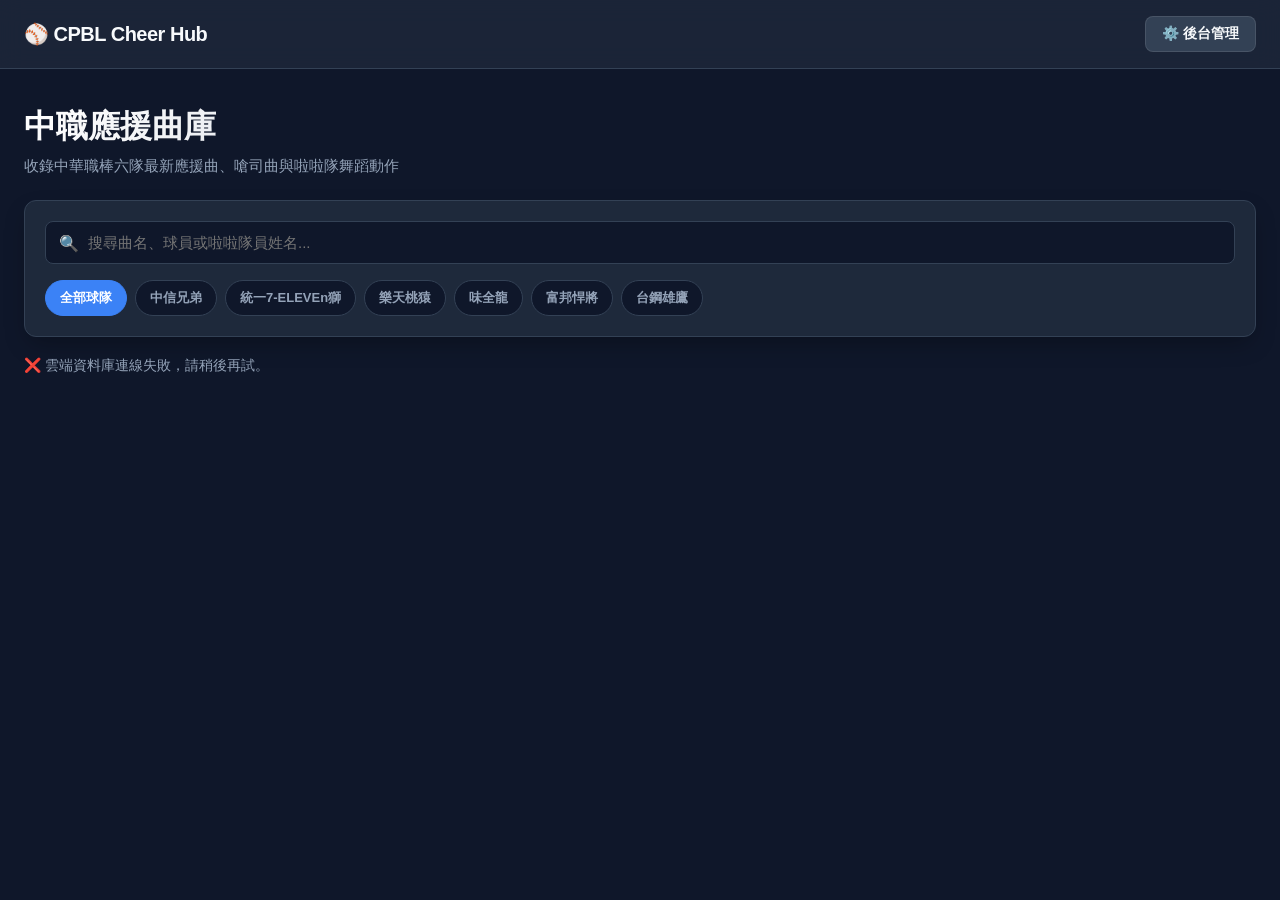
<file: index.html>
<!DOCTYPE html>
<html lang="zh-TW">
<head>
  <meta charset="UTF-8">
  <meta name="viewport" content="width=device-width, initial-scale=1.0">
  <title>CPBL 中職應援曲庫</title>
  <style>
    :root {
      --bg-dark: #0f172a;
      --card-bg: #1e293b;
      --card-border: #334155;
      --text-main: #f8fafc;
      --text-sub: #94a3b8;
      --primary: #3b82f6;

      /* 中職六隊代表色 */
      --color-brothers: #f59e0b;  /* 中信兄弟 - 黃 */
      --color-lions: #f97316;     /* 統一獅 - 橘 */
      --color-monkeys: #991b1b;   /* 樂天桃猿 - 桃紅/酒紅 */
      --color-dragons: #dc2626;   /* 味全龍 - 烈焰紅 */
      --color-guardians: #0284c7; /* 富邦悍將 - 悍將藍 */
      --color-hawks: #059669;     /* 台鋼雄鷹 - 綠 */
    }

    * { box-sizing: border-box; }
    body {
      font-family: -apple-system, BlinkMacSystemFont, "Segoe UI", Roboto, "Helvetica Neue", Arial, sans-serif;
      background: var(--bg-dark);
      color: var(--text-main);
      margin: 0;
      padding: 0;
      min-height: 100vh;
    }

    /* 頂部導航列 */
    header {
      background: rgba(30, 41, 59, 0.8);
      backdrop-filter: blur(12px);
      border-bottom: 1px solid var(--card-border);
      position: sticky;
      top: 0;
      z-index: 100;
    }

    .nav-container {
      max-width: 1280px;
      margin: 0 auto;
      padding: 16px 24px;
      display: flex;
      justify-content: space-between;
      align-items: center;
    }

    .brand {
      display: flex;
      align-items: center;
      gap: 10px;
      font-size: 20px;
      font-weight: 800;
      letter-spacing: -0.5px;
    }

    .admin-btn {
      background: #334155;
      color: var(--text-main);
      text-decoration: none;
      padding: 8px 16px;
      border-radius: 8px;
      font-size: 14px;
      font-weight: 600;
      border: 1px solid rgba(255, 255, 255, 0.1);
      transition: all 0.2s ease;
    }

    .admin-btn:hover {
      background: var(--primary);
      transform: translateY(-1px);
    }

    /* 主視覺與控制區塊 */
    .hero-section {
      max-width: 1280px;
      margin: 0 auto;
      padding: 36px 24px 24px 24px;
    }

    .hero-title {
  font-size: 32px;
  font-weight: 800;
  margin: 0 0 8px 0;
  background: linear-gradient(135deg, #ffffff 0%, #94a3b8 100%);
  -webkit-background-clip: text;
  background-clip: text; /* 補上這一行標準屬性 */
  -webkit-text-fill-color: transparent;
}

    .hero-subtitle {
      color: var(--text-sub);
      font-size: 15px;
      margin: 0 0 24px 0;
    }

    /* 搜尋與篩選工具列 */
    .controls {
      display: flex;
      flex-direction: column;
      gap: 16px;
      background: var(--card-bg);
      padding: 20px;
      border-radius: 12px;
      border: 1px solid var(--card-border);
      box-shadow: 0 10px 25px -5px rgba(0, 0, 0, 0.3);
    }

    .search-bar {
      position: relative;
      width: 100%;
    }

    .search-input {
      width: 100%;
      padding: 12px 16px 12px 42px;
      background: #0f172a;
      border: 1px solid var(--card-border);
      border-radius: 8px;
      color: var(--text-main);
      font-size: 15px;
      outline: none;
      transition: border-color 0.2s ease;
    }

    .search-input:focus {
      border-color: var(--primary);
    }

    .search-icon {
      position: absolute;
      left: 14px;
      top: 50%;
      transform: translateY(-50%);
      color: var(--text-sub);
    }

    /* 球隊標籤篩選按鈕 */
    .filter-tabs {
      display: flex;
      flex-wrap: wrap;
      gap: 8px;
    }

    .tab-btn {
      background: #0f172a;
      color: var(--text-sub);
      border: 1px solid var(--card-border);
      padding: 8px 14px;
      border-radius: 20px;
      font-size: 13px;
      font-weight: 600;
      cursor: pointer;
      transition: all 0.2s ease;
      display: flex;
      align-items: center;
      gap: 6px;
    }

    .tab-btn:hover {
      color: var(--text-main);
      border-color: #64748b;
    }

    .tab-btn.active {
      background: var(--primary);
      color: #ffffff;
      border-color: var(--primary);
    }

    /* 狀態提示列 */
    .status-bar {
      display: flex;
      justify-content: space-between;
      align-items: center;
      margin-top: 20px;
      font-size: 14px;
      color: var(--text-sub);
    }

    /* 歌曲展示網格 */
    .content-container {
      max-width: 1280px;
      margin: 0 auto;
      padding: 0 24px 60px 24px;
    }

    .song-grid {
      display: grid;
      grid-template-columns: repeat(auto-fill, minmax(340px, 1fr));
      gap: 24px;
    }

    /* 歌曲卡片 */
    .song-card {
      background: var(--card-bg);
      border-radius: 12px;
      overflow: hidden;
      border: 1px solid var(--card-border);
      display: flex;
      flex-direction: column;
      transition: transform 0.2s ease, box-shadow 0.2s ease, border-color 0.2s ease;
    }

    .song-card:hover {
      transform: translateY(-4px);
      box-shadow: 0 12px 24px -10px rgba(0, 0, 0, 0.5);
      border-color: #475569;
    }

    /* 16:9 影片框架 */
    .video-frame {
      position: relative;
      width: 100%;
      padding-bottom: 56.25%;
      background: #000;
    }

    .video-frame iframe {
      position: absolute;
      top: 0;
      left: 0;
      width: 100%;
      height: 100%;
      border: 0;
    }

    .card-info {
      padding: 18px;
      flex-grow: 1;
      display: flex;
      flex-direction: column;
    }

    /* 球隊專屬 Badge 色彩 */
    .team-badge {
      align-self: flex-start;
      padding: 4px 10px;
      border-radius: 6px;
      font-size: 12px;
      font-weight: 700;
      margin-bottom: 10px;
      text-transform: uppercase;
      letter-spacing: 0.5px;
    }

    .team-brothers { background: rgba(245, 158, 11, 0.15); color: var(--color-brothers); border: 1px solid rgba(245, 158, 11, 0.3); }
    .team-lions { background: rgba(249, 115, 22, 0.15); color: var(--color-lions); border: 1px solid rgba(249, 115, 22, 0.3); }
    .team-monkeys { background: rgba(153, 27, 27, 0.2); color: #fca5a5; border: 1px solid rgba(153, 27, 27, 0.4); }
    .team-dragons { background: rgba(220, 38, 38, 0.15); color: #f87171; border: 1px solid rgba(220, 38, 38, 0.3); }
    .team-guardians { background: rgba(2, 132, 199, 0.15); color: var(--color-guardians); border: 1px solid rgba(2, 132, 199, 0.3); }
    .team-hawks { background: rgba(5, 150, 105, 0.15); color: var(--color-hawks); border: 1px solid rgba(5, 150, 105, 0.3); }
    .team-default { background: rgba(148, 163, 184, 0.15); color: var(--text-sub); border: 1px solid var(--card-border); }

    .song-name {
      font-size: 18px;
      font-weight: 700;
      margin: 0 0 6px 0;
      color: #ffffff;
      line-height: 1.4;
    }

    .target-name {
      font-size: 14px;
      color: var(--text-sub);
      margin: 0;
      margin-top: auto;
      display: flex;
      align-items: center;
      gap: 6px;
    }

    .empty-container {
      grid-column: 1 / -1;
      text-align: center;
      padding: 80px 20px;
      background: var(--card-bg);
      border-radius: 12px;
      border: 1px dashed var(--card-border);
    }
    .empty-container p { color: var(--text-sub); margin: 0; }
  </style>
</head>
<body>

  <!-- 頂部導航 -->
  <header>
    <div class="nav-container">
      <div class="brand">⚾ CPBL Cheer Hub</div>
      <a href="admin.html" class="admin-btn">⚙️ 後台管理</a>
    </div>
  </header>

  <!-- 標題與搜尋篩選區 -->
  <section class="hero-section">
    <h1 class="hero-title">中職應援曲庫</h1>
    <p class="hero-subtitle">收錄中華職棒六隊最新應援曲、嗆司曲與啦啦隊舞蹈動作</p>

    <div class="controls">
      <!-- 關鍵字搜尋 -->
      <div class="search-bar">
        <span class="search-icon">🔍</span>
        <input 
          type="text" 
          id="searchInput" 
          class="search-input" 
          placeholder="搜尋曲名、球員或啦啦隊員姓名..."
        >
      </div>

      <!-- 球隊分類按鈕 -->
      <div class="filter-tabs" id="filterTabs">
        <button class="tab-btn active" data-team="ALL">全部球隊</button>
        <button class="tab-btn" data-team="中信兄弟">中信兄弟</button>
        <button class="tab-btn" data-team="統一7-ELEVEn獅">統一7-ELEVEn獅</button>
        <button class="tab-btn" data-team="樂天桃猿">樂天桃猿</button>
        <button class="tab-btn" data-team="味全龍">味全龍</button>
        <button class="tab-btn" data-team="富邦悍將">富邦悍將</button>
        <button class="tab-btn" data-team="台鋼雄鷹">台鋼雄鷹</button>
      </div>
    </div>

    <!-- 即時統計 -->
    <div class="status-bar">
      <span id="resultCount">正在載入歌曲...</span>
    </div>
  </section>

  <!-- 卡片展示清單 -->
  <main class="content-container">
    <div class="song-grid" id="songGrid"></div>
  </main>

  <script>
    const STORAGE_KEY = 'cpbl_cheer_songs';
    let allSongs = [];
    let currentFilter = 'ALL';
    let currentSearch = '';

    // 隊伍 Badge 樣式對照表
    const teamStyleMap = {
      '中信兄弟': 'team-brothers',
      '統一7-ELEVEn獅': 'team-lions',
      '樂天桃猿': 'team-monkeys',
      '味全龍': 'team-dragons',
      '富邦悍將': 'team-guardians',
      '台鋼雄鷹': 'team-hawks'
    };

    // 載入資料
  // 替換成你的 Google Apps Script 網頁應用程式網址
const GOOGLE_API_URL = "https://script.google.com/macros/s/AKfycbxQhaOj6MOb3zGWfeJz2_O6bTzd1bCIEU9itRASzum3f4hpXvBkblg1iWbfI2Fq_bH4/exec";

function initData() {
  const resultEl = document.getElementById('resultCount');
  resultEl.innerText = "⏳ 正在從 Google 雲端載入最新應援曲...";

  fetch(GOOGLE_API_URL)
    .then(res => res.json())
    .then(data => {
      allSongs = data;
      applyFilterAndRender();
    })
    .catch(err => {
      console.error('載入失敗:', err);
      resultEl.innerText = "❌ 雲端資料庫連線失敗，請稍後再試。";
    });
}

    // 篩選與搜尋核心運算
    function applyFilterAndRender() {
      const filtered = allSongs.filter(song => {
        // 1. 隊伍篩選
        const matchTeam = (currentFilter === 'ALL') || (song.team === currentFilter);
        
        // 2. 關鍵字搜尋（比對曲名與球員）
        const query = currentSearch.toLowerCase().trim();
        const matchSearch = !query || 
          (song.title && song.title.toLowerCase().includes(query)) ||
          (song.player && song.player.toLowerCase().includes(query));

        return matchTeam && matchSearch;
      });

      renderGrid(filtered);
      updateStatus(filtered.length);
    }

    // 渲染卡片
    function renderGrid(songs) {
      const grid = document.getElementById('songGrid');

      if (songs.length === 0) {
        grid.innerHTML = `
          <div class="empty-container">
            <p>查無符合條件的應援曲 ⚾</p>
          </div>
        `;
        return;
      }

      grid.innerHTML = songs.map(song => {
        const teamClass = teamStyleMap[song.team] || 'team-default';
        return `
          <div class="song-card">
            <div class="video-frame">
              <iframe 
                src="${song.videoUrl}" 
                title="${song.title}" 
                loading="lazy"
                allow="accelerometer; autoplay; clipboard-write; encrypted-media; gyroscope; picture-in-picture" 
                allowfullscreen>
              </iframe>
            </div>
            <div class="card-info">
              <span class="team-badge ${teamClass}">${song.team}</span>
              <h3 class="song-name">${song.title}</h3>
              <p class="target-name">👤 ${song.player || '全隊通用'}</p>
            </div>
          </div>
        `;
      }).join('');
    }

    function updateStatus(count) {
      const resultEl = document.getElementById('resultCount');
      resultEl.innerText = `顯示 ${count} 首應援曲（總共 ${allSongs.length} 首）`;
    }

    // 事件監聽：搜尋框輸入
    document.getElementById('searchInput').addEventListener('input', (e) => {
      currentSearch = e.target.value;
      applyFilterAndRender();
    });

    // 事件監聽：球隊標籤切換
    document.getElementById('filterTabs').addEventListener('click', (e) => {
      if (e.target.classList.contains('tab-btn')) {
        document.querySelectorAll('.tab-btn').forEach(btn => btn.classList.remove('active'));
        e.target.classList.add('active');
        currentFilter = e.target.dataset.team;
        applyFilterAndRender();
      }
    });

    document.addEventListener('DOMContentLoaded', initData);
  </script>
</body>
</html>
</file>
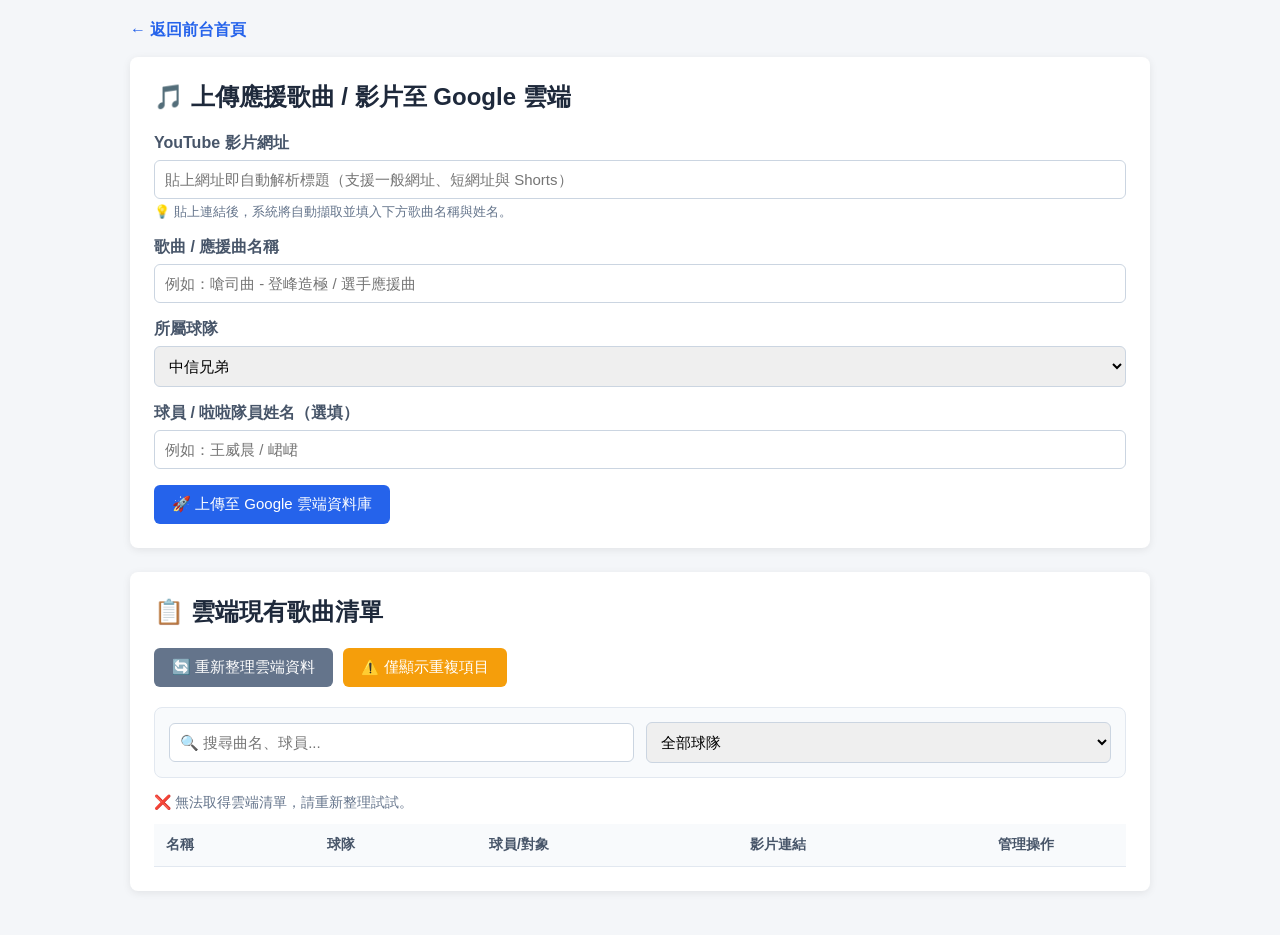
<file: admin.html>
<!DOCTYPE html>
<html lang="zh-TW">
<head>
  <meta charset="UTF-8">
  <meta name="viewport" content="width=device-width, initial-scale=1.0">
  <title>CPBL 應援曲管理後台</title>
  <style>
    * { box-sizing: border-box; }
    body { font-family: -apple-system, BlinkMacSystemFont, "Segoe UI", Roboto, sans-serif; background: #f4f6f9; margin: 0; padding: 20px; }
    .container { max-width: 1020px; margin: 0 auto; }
    .card { background: white; border-radius: 8px; padding: 24px; box-shadow: 0 2px 8px rgba(0,0,0,0.08); margin-bottom: 24px; }
    h1, h2 { color: #1e293b; margin-top: 0; }
    .form-group { margin-bottom: 16px; }
    label { display: block; margin-bottom: 6px; font-weight: 600; color: #475569; }
    input, select { width: 100%; padding: 10px; border: 1px solid #cbd5e1; border-radius: 6px; font-size: 15px; }
    .hint-text { font-size: 13px; color: #64748b; margin-top: 4px; }
    .loading-badge { display: none; font-size: 12px; color: #2563eb; font-weight: 600; margin-left: 8px; }
    .btn { background: #2563eb; color: white; border: none; padding: 10px 18px; border-radius: 6px; cursor: pointer; font-size: 15px; font-weight: 500; }
    .btn:hover { background: #1d4ed8; }
    .btn:disabled { background: #94a3b8; cursor: not-allowed; }
    .btn-secondary { background: #64748b; }
    .btn-secondary:hover { background: #475569; }
    .btn-warning { background: #f59e0b; color: white; }
    .btn-warning:hover { background: #d97706; }
    .btn-warning.active { background: #b45309; outline: 2px solid #f59e0b; }
    .btn-danger { background: #ef4444; color: white; padding: 6px 12px; font-size: 13px; }
    .btn-danger:hover { background: #dc2626; }
    .btn-edit { background: #3b82f6; color: white; padding: 6px 12px; font-size: 13px; margin-right: 6px; }
    .btn-edit:hover { background: #2563eb; }
    .btn-cancel { background: #94a3b8; margin-left: 8px; display: none; }
    .nav-link { display: inline-block; margin-bottom: 16px; color: #2563eb; text-decoration: none; font-weight: 600; }
    .action-bar { display: flex; flex-wrap: wrap; gap: 10px; margin-bottom: 20px; }
    .filter-panel { display: flex; flex-wrap: wrap; gap: 12px; background: #f8fafc; padding: 14px; border-radius: 8px; margin-bottom: 16px; border: 1px solid #e2e8f0; align-items: center; }
    .filter-panel input, .filter-panel select { width: auto; min-width: 180px; flex: 1; }
    .filter-status { font-size: 14px; color: #64748b; margin-bottom: 12px; display: flex; justify-content: space-between; }
    table { width: 100%; border-collapse: collapse; margin-top: 8px; }
    th, td { padding: 12px; border-bottom: 1px solid #e2e8f0; text-align: left; font-size: 14px; }
    th { background: #f8fafc; color: #475569; }
    tr.duplicate-row { background-color: #fef2f2; }
    .dup-tag { background: #fee2e2; color: #dc2626; padding: 2px 6px; border-radius: 4px; font-size: 11px; font-weight: bold; margin-left: 6px; }
    .actions-cell { white-space: nowrap; }
  </style>
</head>
<body>

<div class="container">
  <a href="index.html" class="nav-link">← 返回前台首頁</a>
  
  <div class="card">
    <h2 id="formTitle">🎵 上傳應援歌曲 / 影片至 Google 雲端</h2>
    <form id="songForm">
      <input type="hidden" id="editSongId" value="">

      <div class="form-group">
        <label for="videoUrl">
          YouTube 影片網址
          <span id="fetchLoading" class="loading-badge">⏳ 正在抓取影片標題...</span>
        </label>
        <input type="url" id="videoUrl" placeholder="貼上網址即自動解析標題（支援一般網址、短網址與 Shorts）" required>
        <div class="hint-text">💡 貼上連結後，系統將自動擷取並填入下方歌曲名稱與姓名。</div>
      </div>

      <div class="form-group">
        <label for="title">歌曲 / 應援曲名稱</label>
        <input type="text" id="title" placeholder="例如：嗆司曲 - 登峰造極 / 選手應援曲" required>
      </div>

      <div class="form-group">
        <label for="team">所屬球隊</label>
        <select id="team" required>
          <option value="中信兄弟">中信兄弟</option>
          <option value="統一7-ELEVEn獅">統一7-ELEVEn獅</option>
          <option value="樂天桃猿">樂天桃猿</option>
          <option value="味全龍">味全龍</option>
          <option value="富邦悍將">富邦悍將</option>
          <option value="台鋼雄鷹">台鋼雄鷹</option>
        </select>
      </div>

      <div class="form-group">
        <label for="player">球員 / 啦啦隊員姓名（選填）</label>
        <input type="text" id="player" placeholder="例如：王威晨 / 峮峮">
      </div>

      <button type="submit" id="submitBtn" class="btn">🚀 上傳至 Google 雲端資料庫</button>
      <button type="button" id="cancelEditBtn" class="btn btn-cancel" onclick="cancelEdit()">取消編輯</button>
    </form>
  </div>

  <div class="card">
    <h2>📋 雲端現有歌曲清單</h2>
    
    <div class="action-bar">
      <button class="btn btn-secondary" onclick="fetchCloudSongs()">🔄 重新整理雲端資料</button>
      <button class="btn btn-warning" id="dupFilterBtn" onclick="toggleDuplicateFilter()">⚠️ 僅顯示重複項目</button>
    </div>

    <div class="filter-panel">
      <input type="text" id="adminSearch" placeholder="🔍 搜尋曲名、球員..." oninput="renderTable()">
      <select id="adminTeamFilter" onchange="renderTable()">
        <option value="ALL">全部球隊</option>
        <option value="中信兄弟">中信兄弟</option>
        <option value="統一7-ELEVEn獅">統一7-ELEVEn獅</option>
        <option value="樂天桃猿">樂天桃猿</option>
        <option value="味全龍">味全龍</option>
        <option value="富邦悍將">富邦悍將</option>
        <option value="台鋼雄鷹">台鋼雄鷹</option>
      </select>
    </div>

    <div class="filter-status">
      <span id="filterStats">正在連線至 Google 試算表...</span>
    </div>
    
    <table>
      <thead>
        <tr>
          <th>名稱</th>
          <th>球隊</th>
          <th>球員/對象</th>
          <th>影片連結</th>
          <th style="width: 140px;">管理操作</th>
        </tr>
      </thead>
      <tbody id="songTableBody"></tbody>
    </table>
  </div>
</div>

<script>
  (function() {
    const API_ENDPOINT = "https://script.google.com/macros/s/AKfycbxQhaOj6MOb3zGWfeJz2_O6bTzd1bCIEU9itRASzum3f4hpXvBkblg1iWbfI2Fq_bH4/exec";
    let songsData = [];
    let showDupOnly = false;

    function formatYoutubeUrl(url) {
      if (!url) return '';
      const trimmed = url.trim();
      const regExp = /^.*(youtu.be\/|v\/|u\/\w\/|embed\/|shorts\/|watch\?v=|\&v=)([^#\&\?]*).*/;
      const match = trimmed.match(regExp);
      return (match && match[2].length === 11)
        ? `https://www.youtube.com/embed/${match[2]}`
        : trimmed;
    }

    async function autoFetchVideoInfo(url) {
      const isEditing = !!document.getElementById('editSongId').value;
      if (isEditing) return; // 編輯模式不自動覆蓋

      const trimmed = url.trim();
      if (!trimmed.includes('youtube.com') && !trimmed.includes('youtu.be')) return;

      const badge = document.getElementById('fetchLoading');
      if (badge) badge.style.display = 'inline';

      try {
        const res = await fetch(`https://noembed.com/embed?url=${encodeURIComponent(trimmed)}`);
        const data = await res.json();
        if (data && data.title) {
          const titleInput = document.getElementById('title');
          if (titleInput && !titleInput.value) titleInput.value = data.title;

          const teamSelect = document.getElementById('team');
          if (teamSelect) {
            if (data.title.includes('兄弟') || data.title.includes('中信')) teamSelect.value = '中信兄弟';
            else if (data.title.includes('統一') || data.title.includes('獅')) teamSelect.value = '統一7-ELEVEn獅';
            else if (data.title.includes('桃猿') || data.title.includes('樂天')) teamSelect.value = '樂天桃猿';
            else if (data.title.includes('味全') || data.title.includes('龍')) teamSelect.value = '味全龍';
            else if (data.title.includes('富邦') || data.title.includes('悍將')) teamSelect.value = '富邦悍將';
            else if (data.title.includes('台鋼') || data.title.includes('雄鷹')) teamSelect.value = '台鋼雄鷹';
          }

          const playerInput = document.getElementById('player');
          if (playerInput && !playerInput.value) {
            const match = data.title.match(/[【\[]([^】\]]+)[】\]]/);
            if (match) playerInput.value = match[1].trim();
          }
        }
      } catch (e) {
        console.warn('解析影片失敗:', e);
      } finally {
        if (badge) badge.style.display = 'none';
      }
    }

    const videoInput = document.getElementById('videoUrl');
    if (videoInput) {
      videoInput.addEventListener('paste', () => setTimeout(() => autoFetchVideoInfo(videoInput.value), 100));
      videoInput.addEventListener('change', () => autoFetchVideoInfo(videoInput.value));
    }

    window.fetchCloudSongs = async function() {
      const stats = document.getElementById('filterStats');
      if (stats) stats.innerText = "⏳ 正在從 Google 雲端載入清單...";
      try {
        const res = await fetch(API_ENDPOINT);
        const data = await res.json();
        songsData = Array.isArray(data) ? data : [];
        window.renderTable();
      } catch (err) {
        console.error("後台載入失敗:", err);
        if (stats) stats.innerText = "❌ 無法取得雲端清單，請重新整理試試。";
      }
    };

    window.toggleDuplicateFilter = function() {
      showDupOnly = !showDupOnly;
      const btn = document.getElementById('dupFilterBtn');
      if (btn) {
        btn.classList.toggle('active', showDupOnly);
        btn.innerText = showDupOnly ? '顯示全部項目' : '⚠️ 僅顯示重複項目';
      }
      window.renderTable();
    };

    window.renderTable = function() {
      const search = (document.getElementById('adminSearch')?.value || '').toLowerCase().trim();
      const team = document.getElementById('adminTeamFilter')?.value || 'ALL';

      const titleMap = {};
      const urlMap = {};
      const dupSet = new Set();

      songsData.forEach((s, idx) => {
        const t = (s.title || '').trim().toLowerCase();
        const u = (s.videoUrl || '').trim().toLowerCase();
        const id = s.id || `row_${idx}`;
        s._tempId = id;

        if (t) {
          if (titleMap[t]) { dupSet.add(id); dupSet.add(titleMap[t]); }
          else { titleMap[t] = id; }
        }
        if (u) {
          if (urlMap[u]) { dupSet.add(id); dupSet.add(urlMap[u]); }
          else { urlMap[u] = id; }
        }
      });

      const filtered = songsData.filter(s => {
        const matchTeam = (team === 'ALL') || (s.team === team);
        const matchSearch = !search || (s.title && s.title.toLowerCase().includes(search)) || (s.player && s.player.toLowerCase().includes(search));
        const matchDup = !showDupOnly || dupSet.has(s._tempId);
        return matchTeam && matchSearch && matchDup;
      });

      const stats = document.getElementById('filterStats');
      if (stats) stats.innerText = `顯示 ${filtered.length} / 共 ${songsData.length} 首應援曲 (重複項目: ${dupSet.size} 筆)`;

      const tbody = document.getElementById('songTableBody');
      if (!tbody) return;

      if (filtered.length === 0) {
        tbody.innerHTML = '<tr><td colspan="5" style="text-align:center;color:#94a3b8;padding:24px;">無符合條件的歌曲資料</td></tr>';
        return;
      }

      tbody.innerHTML = filtered.map(s => {
        const isDup = dupSet.has(s._tempId);
        const escapedSong = encodeURIComponent(JSON.stringify(s));
        return `
          <tr class="${isDup ? 'duplicate-row' : ''}">
            <td><strong>${s.title}</strong>${isDup ? '<span class="dup-tag">可能重複</span>' : ''}</td>
            <td>${s.team}</td>
            <td>${s.player || '-'}</td>
            <td>${s.videoUrl ? `<a href="${s.videoUrl}" target="_blank" style="color:#2563eb;font-weight:600;">▶ 觀看影片</a>` : '<span style="color:#94a3b8;">無連結</span>'}</td>
            <td class="actions-cell">
              <button class="btn btn-edit" onclick="startEdit('${escapedSong}')">✏️ 編輯</button>
              <button class="btn btn-danger" onclick="deleteSong('${s.id}', '${encodeURIComponent(s.title)}')">🗑️ 刪除</button>
            </td>
          </tr>
        `;
      }).join('');
    };

    // 開始編輯
    window.startEdit = function(encodedSongStr) {
      const song = JSON.parse(decodeURIComponent(encodedSongStr));
      document.getElementById('editSongId').value = song.id;
      document.getElementById('videoUrl').value = song.videoUrl;
      document.getElementById('title').value = song.title;
      document.getElementById('team').value = song.team;
      document.getElementById('player').value = song.player || '';

      document.getElementById('formTitle').innerText = "✏️ 編輯應援曲資料";
      document.getElementById('submitBtn').innerText = "💾 儲存修改至 Google 雲端";
      document.getElementById('cancelEditBtn').style.display = 'inline-block';

      window.scrollTo({ top: 0, behavior: 'smooth' });
    };

    // 取消編輯
    window.cancelEdit = function() {
      document.getElementById('songForm').reset();
      document.getElementById('editSongId').value = '';
      document.getElementById('formTitle').innerText = "🎵 上傳應援歌曲 / 影片至 Google 雲端";
      document.getElementById('submitBtn').innerText = "🚀 上傳至 Google 雲端資料庫";
      document.getElementById('cancelEditBtn').style.display = 'none';
    };

    // 刪除歌曲
    window.deleteSong = async function(id, encodedTitle) {
      const title = decodeURIComponent(encodedTitle);
      if (!confirm(`確定要從 Google 雲端試算表刪除「${title}」嗎？此動作無法復原。`)) {
        return;
      }

      const stats = document.getElementById('filterStats');
      if (stats) stats.innerText = "⏳ 正在從 Google 試算表刪除中...";

      try {
        await fetch(API_ENDPOINT, {
          method: 'POST',
          mode: 'no-cors',
          headers: { 'Content-Type': 'text/plain;charset=utf-8' },
          body: JSON.stringify({ action: 'delete', id: id })
        });

        alert('🗑️ 刪除成功！');
        setTimeout(window.fetchCloudSongs, 2000);
      } catch (err) {
        alert('❌ 刪除失敗，請檢查網路連線。');
        console.error(err);
      }
    };

    // 送出表單（新增或修改）
    document.getElementById('songForm').addEventListener('submit', async function(e) {
      e.preventDefault();
      const editId = document.getElementById('editSongId').value;
      const isEditing = !!editId;

      const submitBtn = document.getElementById('submitBtn');
      submitBtn.disabled = true;
      submitBtn.innerText = isEditing ? "⏳ 儲存修改中..." : "⏳ 上傳中，請稍候...";

      const payload = {
        action: isEditing ? 'update' : 'create',
        id: editId,
        title: document.getElementById('title').value.trim(),
        team: document.getElementById('team').value,
        player: document.getElementById('player').value.trim(),
        videoUrl: formatYoutubeUrl(document.getElementById('videoUrl').value)
      };

      try {
        await fetch(API_ENDPOINT, {
          method: 'POST',
          mode: 'no-cors',
          headers: { 'Content-Type': 'text/plain;charset=utf-8' },
          body: JSON.stringify(payload)
        });

        alert(isEditing ? '🎉 修改成功！已同步至 Google 試算表。' : '🎉 上傳成功！已即時寫入 Google 雲端試算表。');
        window.cancelEdit();
        setTimeout(window.fetchCloudSongs, 2000);
      } catch (err) {
        alert('❌ 操作失敗，請檢查網路連線。');
        console.error(err);
      } finally {
        submitBtn.disabled = false;
        submitBtn.innerText = isEditing ? "💾 儲存修改至 Google 雲端" : "🚀 上傳至 Google 雲端資料庫";
      }
    });

    window.fetchCloudSongs();
  })();
</script>

</body>
</html>
</file>
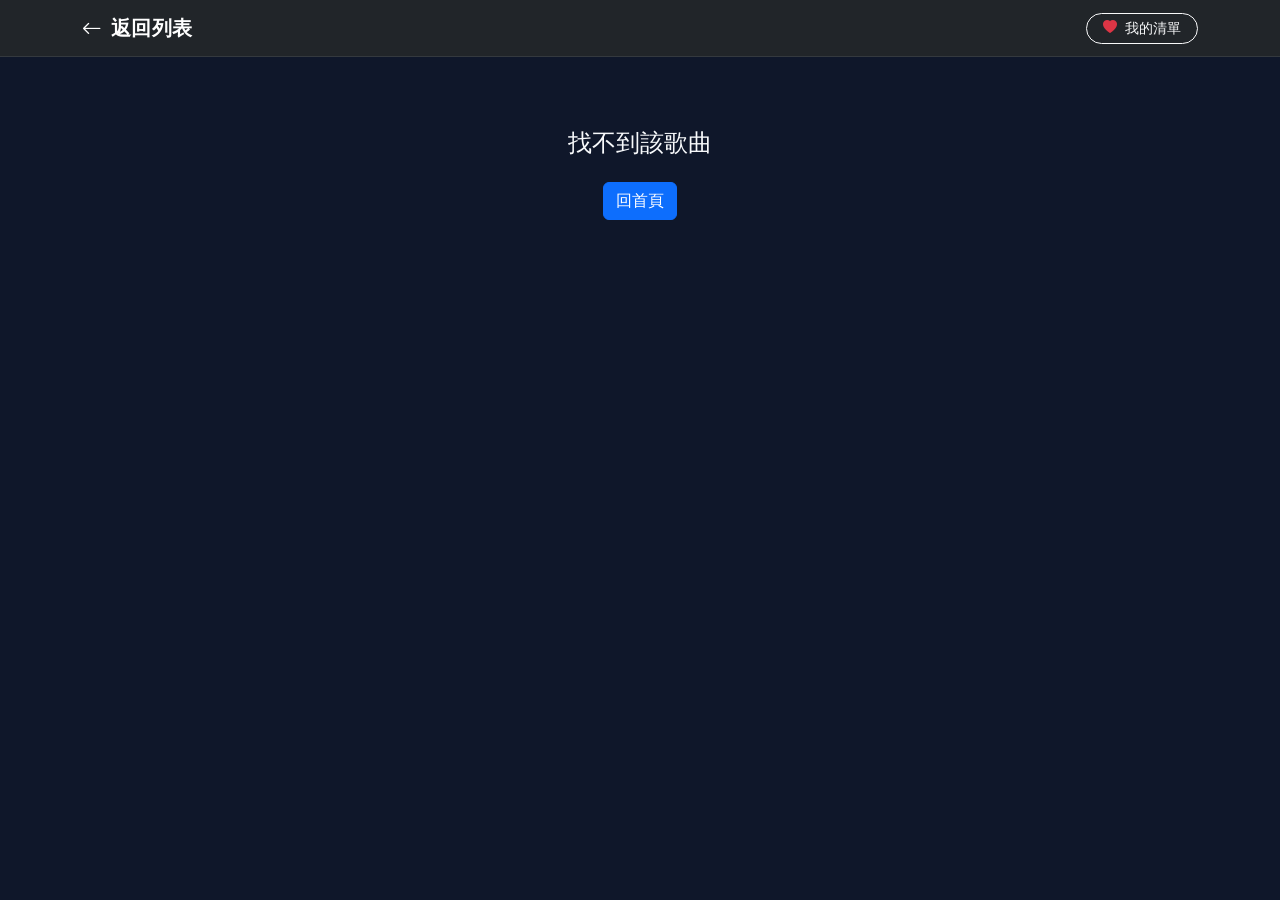
<file: song.html>
<!DOCTYPE html>
<html lang="zh-TW">
<head>
  <meta charset="UTF-8">
  <meta name="viewport" content="width=device-width, initial-scale=1.0">
  <title>應援曲教學播放 | 中職應援舞教室</title>
  <link href="https://cdn.jsdelivr.net/npm/bootstrap@5.3.3/dist/css/bootstrap.min.css" rel="stylesheet">
  <link href="https://cdn.jsdelivr.net/npm/bootstrap-icons@1.11.3/font/bootstrap-icons.min.css" rel="stylesheet">
  <link rel="stylesheet" href="css/style.css">
</head>
<body>

  <!-- 導覽列 -->
  <nav class="navbar navbar-expand-lg navbar-dark bg-dark sticky-top border-bottom border-secondary border-opacity-25">
    <div class="container">
      <a id="back-link" class="navbar-brand d-flex align-items-center gap-2" href="index.html">
        <i class="bi bi-arrow-left"></i>
        <span id="nav-title">返回列表</span>
      </a>
      <div class="ms-auto">
        <a href="index.html#my-favorites" class="btn btn-outline-light btn-sm rounded-pill px-3">
          <i class="bi bi-heart-fill text-danger me-1"></i> 我的清單
        </a>
      </div>
    </div>
  </nav>

  <main class="container py-4">
    <div class="row justify-content-center">
      <div class="col-12 col-lg-10">
        <!-- 16:9 YouTube 播放區域 -->
        <div id="video-container" class="video-responsive-wrapper shadow-lg mb-4">
          <!-- JS 依據 youtubeId 動態產生 iframe 或 待補佔位 -->
        </div>

        <!-- 歌曲詳情資訊卡 -->
        <div class="card bg-dark border-secondary border-opacity-25 p-4 rounded-4">
          <div class="d-flex flex-wrap align-items-center justify-content-between gap-3 mb-3">
            <div>
              <span id="song-team-badge" class="badge bg-primary me-2">球隊</span>
              <span id="song-type-badge" class="badge bg-secondary">類型</span>
              <h1 id="song-title" class="display-6 fw-bold mt-2 mb-0">載入中...</h1>
            </div>
            <button id="song-fav-btn" class="btn btn-favorite px-4 py-2">
              <i class="bi bi-heart"></i> 收藏此曲
            </button>
          </div>

          <hr class="border-secondary border-opacity-25">

          <div class="row g-3">
            <div class="col-6 col-md-3">
              <div class="text-secondary small">難易度</div>
              <div id="song-difficulty" class="star-rating">★★★☆☆</div>
            </div>
            <div class="col-6 col-md-3">
              <div class="text-secondary small">推出年份</div>
              <div id="song-year" class="fw-bold">2026</div>
            </div>
            <div class="col-12 col-md-6">
              <div class="text-secondary small">歌曲說明</div>
              <p id="song-desc" class="mb-0 text-light">-</p>
            </div>
          </div>
        </div>
      </div>
    </div>
  </main>

  <script src="js/app.js"></script>
  <script src="js/song.js"></script>
</body>
</html>
</file>
<file: css/style.css>
:root {
  --font-main: -apple-system, BlinkMacSystemFont, "Segoe UI", Roboto, "Helvetica Neue", Arial, sans-serif;
  --bg-dark: #0f172a;
  --bg-card: #1e293b;
  --text-main: #f8fafc;
  --text-muted: #94a3b8;
  --accent-pink: #ec4899;
  
  /* 球隊代表色 (幾何抽象識別) */
  --team-fubon: #004a98;
  --team-fubon-accent: #0ea5e9;
  --team-uni: #ff6600;
  --team-uni-accent: #fbbf24;
  --team-brothers: #f59e0b;
  --team-brothers-accent: #1e293b;
}

body {
  font-family: var(--font-main);
  background-color: var(--bg-dark);
  color: var(--text-main);
  min-height: 100vh;
  display: flex;
  flex-direction: column;
}

main {
  flex: 1;
}

/* 導覽列 */
.navbar-brand {
  font-weight: 800;
  letter-spacing: 0.5px;
}
.brand-badge {
  background: linear-gradient(135deg, #ec4899, #8b5cf6);
  color: #fff;
  font-size: 0.75rem;
  padding: 0.2rem 0.5rem;
  border-radius: 4px;
}

/* Hero 區塊 */
.hero-section {
  background: radial-gradient(circle at 50% 30%, #1e293b 0%, #0f172a 100%);
  border-bottom: 1px solid rgba(255, 255, 255, 0.08);
  padding: 4.5rem 1rem;
}

/* 球隊入口卡片 */
.team-card {
  border: 1px solid rgba(255, 255, 255, 0.08);
  border-radius: 16px;
  background-color: var(--bg-card);
  transition: transform 0.25s ease, box-shadow 0.25s ease;
  overflow: hidden;
  text-decoration: none;
  color: inherit;
  display: flex;
  flex-direction: column;
}
.team-card:hover {
  transform: translateY(-6px);
  box-shadow: 0 12px 24px rgba(0, 0, 0, 0.4);
  color: inherit;
}
.team-card-header {
  height: 110px;
  display: flex;
  align-items: center;
  justify-content: center;
  position: relative;
}
.team-badge-icon {
  font-size: 2.2rem;
  font-weight: 900;
  letter-spacing: 1px;
}

/* 球隊特定視覺色彩 */
.team-card-fubon .team-card-header {
  background: linear-gradient(135deg, var(--team-fubon), var(--team-fubon-accent));
}
.team-card-uni .team-card-header {
  background: linear-gradient(135deg, var(--team-uni), var(--team-uni-accent));
}
.team-card-brothers .team-card-header {
  background: linear-gradient(135deg, #d97706, var(--team-brothers));
  color: #111827;
}

/* 歌曲卡片 */
.song-card {
  background-color: var(--bg-card);
  border: 1px solid rgba(255, 255, 255, 0.06);
  border-radius: 14px;
  overflow: hidden;
  transition: transform 0.2s ease, border-color 0.2s ease;
  display: flex;
  flex-direction: column;
  height: 100%;
}
.song-card:hover {
  transform: translateY(-4px);
  border-color: rgba(255, 255, 255, 0.2);
}

.song-thumbnail-wrapper {
  position: relative;
  width: 100%;
  padding-top: 56.25%; /* 16:9 Aspect Ratio */
  background-color: #000;
  overflow: hidden;
}
.song-thumbnail-img {
  position: absolute;
  top: 0;
  left: 0;
  width: 100%;
  height: 100%;
  object-fit: cover;
}
.no-video-placeholder {
  position: absolute;
  top: 0;
  left: 0;
  width: 100%;
  height: 100%;
  display: flex;
  flex-direction: column;
  align-items: center;
  justify-content: center;
  background: #1e293b;
  color: var(--text-muted);
}

/* 難度星號 */
.star-rating {
  color: #fbbf24;
  font-size: 0.95rem;
  letter-spacing: 2px;
}

/* 收藏按鈕 */
.btn-favorite {
  border: 1px solid rgba(255, 255, 255, 0.15);
  background-color: transparent;
  color: var(--text-main);
  border-radius: 20px;
  font-size: 0.85rem;
  padding: 0.35rem 0.8rem;
  transition: all 0.2s ease;
}
.btn-favorite:hover {
  background-color: rgba(236, 72, 153, 0.15);
  border-color: var(--accent-pink);
  color: var(--accent-pink);
}
.btn-favorite.active {
  background-color: var(--accent-pink);
  border-color: var(--accent-pink);
  color: #fff;
}

/* 分類過濾標籤按鈕 */
.filter-btn {
  border-radius: 20px;
  font-size: 0.9rem;
  font-weight: 500;
  color: var(--text-muted);
  border: 1px solid rgba(255, 255, 255, 0.1);
  background: transparent;
  padding: 0.4rem 1.1rem;
  margin: 0.25rem;
  transition: all 0.2s;
}
.filter-btn:hover {
  color: #fff;
  border-color: rgba(255, 255, 255, 0.4);
}
.filter-btn.active {
  background-color: #fff;
  color: #0f172a;
  border-color: #fff;
}

/* 16:9 響應式影片容器 */
.video-responsive-wrapper {
  position: relative;
  width: 100%;
  padding-top: 56.25%; /* 16:9 */
  background: #000;
  border-radius: 12px;
  overflow: hidden;
}
.video-responsive-wrapper iframe {
  position: absolute;
  top: 0;
  left: 0;
  width: 100%;
  height: 100%;
  border: 0;
}

/* 空狀態提示 */
.empty-state-box {
  padding: 3rem 1rem;
  background: rgba(255, 255, 255, 0.02);
  border: 1px dashed rgba(255, 255, 255, 0.15);
  border-radius: 12px;
  text-align: center;
  color: var(--text-muted);
}
</file>
